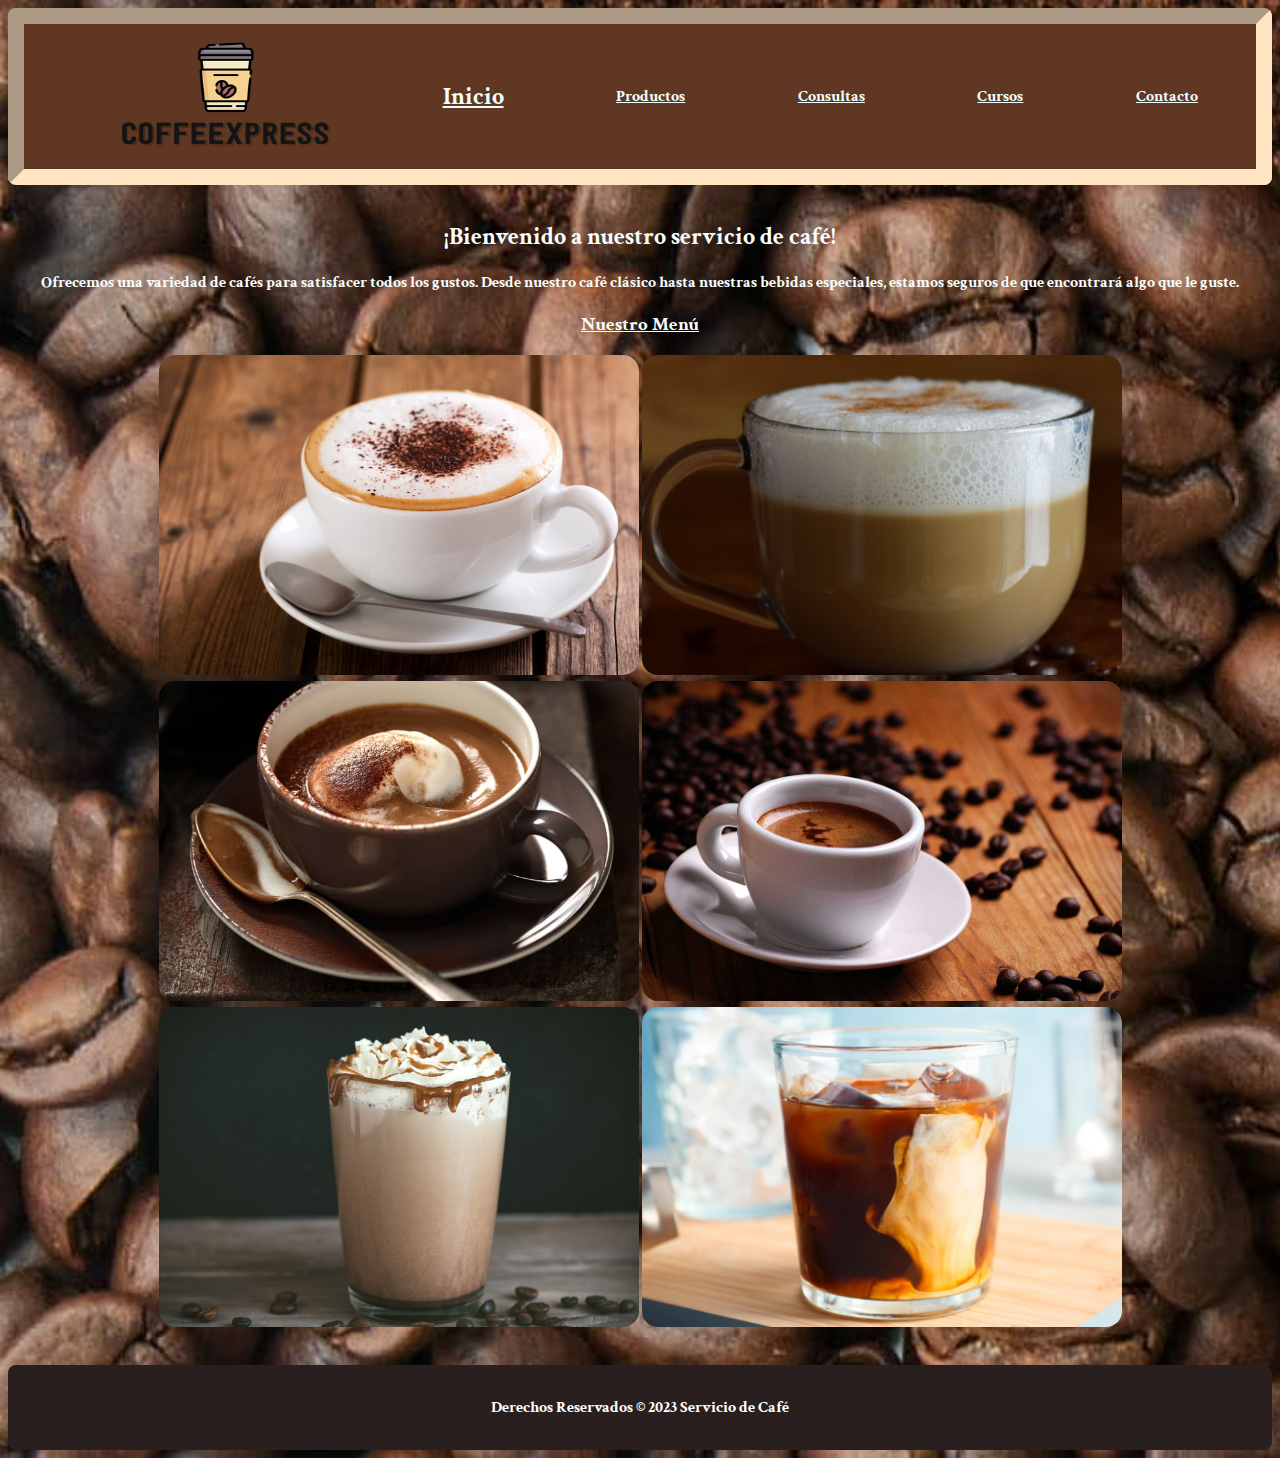
<file: index.html>
<!DOCTYPE html>
<html>
    <head>
        <title>CoffeExpress</title>
        <meta charset="UTF-8">
        <meta name="viewport" content="width=device-width, initial-scale=1.0">
        <link rel="stylesheet" href="./Style.css">
        <link rel="preconnect" href="https://fonts.googleapis.com">
        <link rel="preconnect" href="https://fonts.gstatic.com" crossorigin>
        <link href="https://fonts.googleapis.com/css2?family=Crimson+Text&display=swap" rel="stylesheet">
    </head>
    <body>
        <header>
            <ul class="listita">
                <li><a href="index.html"><img class="logo" src="./assets/logo.png" alt="logo"></a></li>
                <li class="grande"><a href="index.html">Inicio</a></li>
                <li><a href="productos.html">Productos</a></li>
                <li><a href="consultas.html">Consultas</a></li>
                <li><a href="cursos.html">Cursos</a></li>
                <li><a href="./contacto.html">Contacto</a></li>
            </ul> 
        </header>
        <main>
            <h2>¡Bienvenido a nuestro servicio de café!</h2>
            <p>Ofrecemos una variedad de cafés para satisfacer todos los gustos. Desde nuestro café clásico hasta nuestras bebidas especiales, estamos seguros de que encontrará algo que le guste.</p>
            <h3><u>Nuestro Menú</u></h3>
            <p>
            <img class="cafes" src="./assets/capuchino.png" alt="capuchino">
            <img class="cafes" src="./assets/latte.png" alt="latte">
            <img class="cafes" src="./assets/mocca.png" alt="mocca">
            <img class="cafes" src="./assets/expresso.jpg" alt="expresso">
            <img class="cafes" src="./assets/frapuccino.png" alt="frapuccino">
            <img class="cafes" src="./assets/coldbrew.png" alt="coldbrew">
            </p>
        </main>
        <footer>
            <p>Derechos Reservados © 2023 Servicio de Café</p>
        </footer>
    </body>
</html>
</file>
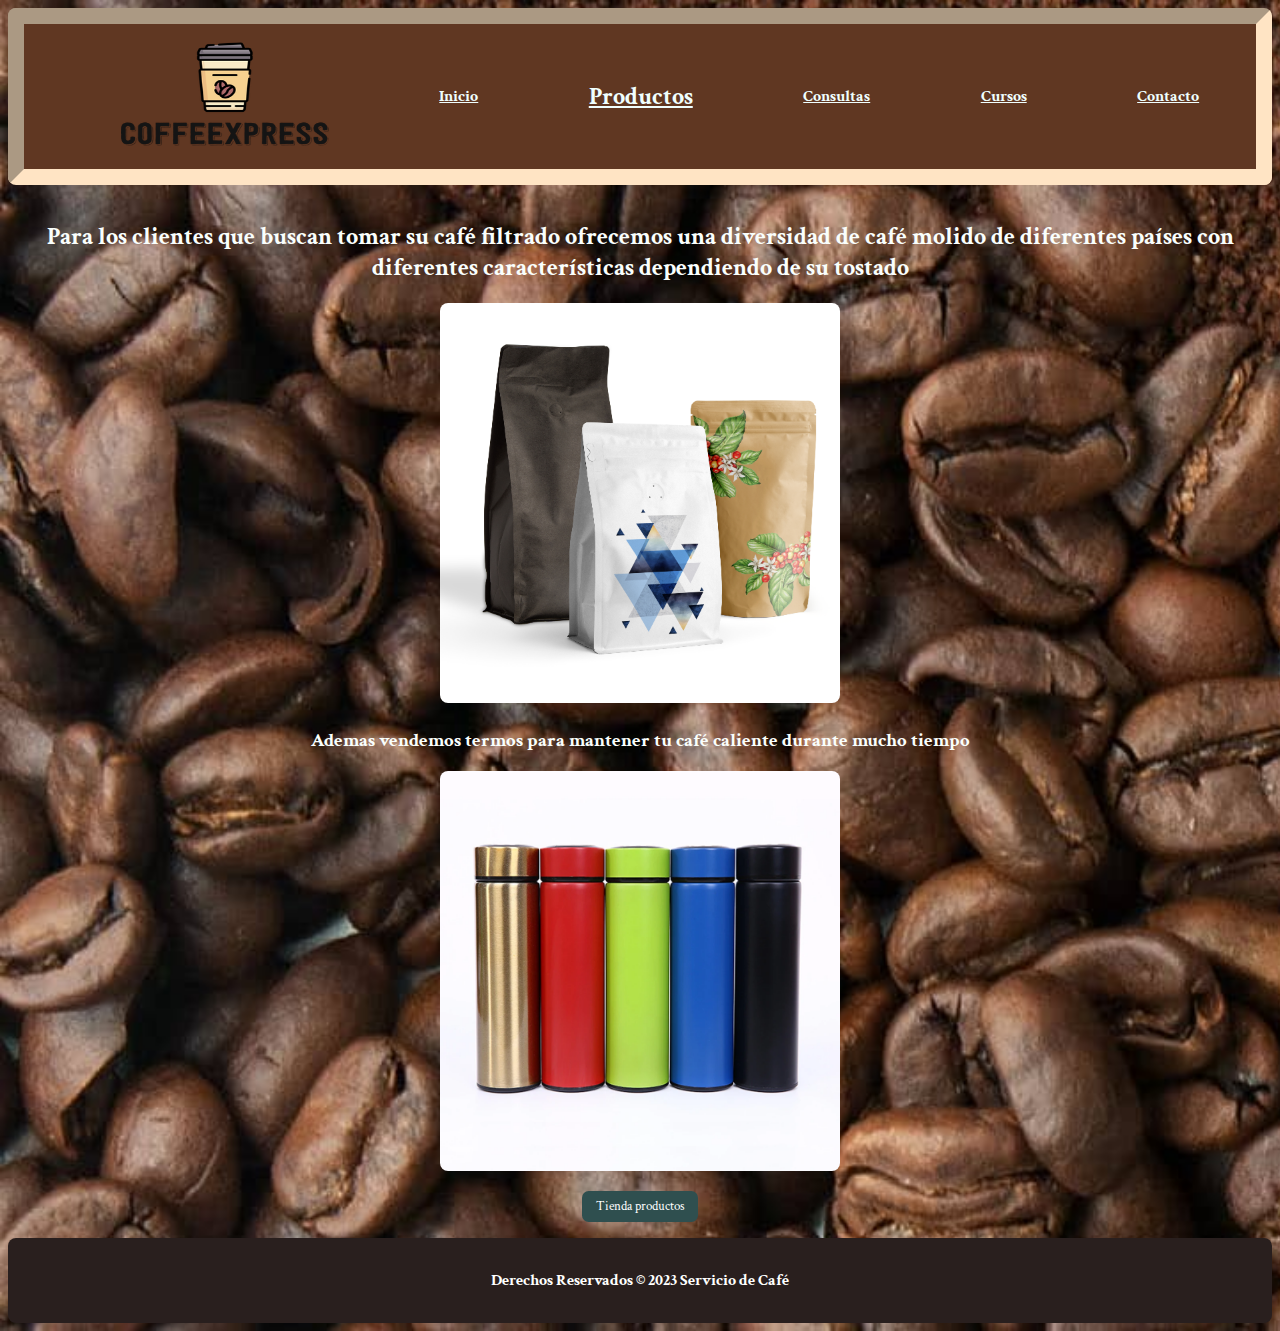
<file: productos.html>
<!DOCTYPE html>
<html>
    <head>
        <title>CoffeExpress</title>
        <meta charset="UTF-8">
        <meta name="viewport" content="width=device-width, initial-scale=1.0">
        <link rel="stylesheet" href="./Style.css">
        <link rel="preconnect" href="https://fonts.googleapis.com">
        <link rel="preconnect" href="https://fonts.gstatic.com" crossorigin>
        <link href="https://fonts.googleapis.com/css2?family=Crimson+Text&display=swap" rel="stylesheet">
    </head>
    <body>
        <header>
            <ul class="listita">
                <li><a href="index.html"><img class="logo" src="./assets/logo.png" alt="logo"></a></li>
                <li><a href="index.html">Inicio</a></li>
                <li class="grande"><a href="productos.html">Productos</a></li>
                <li><a href="consultas.html">Consultas</a></li>
                <li><a href="cursos.html">Cursos</a></li>
                <li><a href="./contacto.html">Contacto</a></li>
            </ul>
        </header>
        <main>
        <h2>Para los clientes que buscan tomar su café filtrado ofrecemos una diversidad de café molido de diferentes países con diferentes características dependiendo de su tostado</h2>
        <img class="cafeMolido" src="./assets/Cafemolido.png" alt="cafe-molido">
        <h3>Ademas vendemos termos para mantener tu café caliente durante mucho tiempo</h3>
        <img class="termos" src="./assets/termos.png" alt="termos">
        <div></div>
        <button>Tienda productos</button>
        </main>
        <footer>
            <p>Derechos Reservados © 2023 Servicio de Café</p>
        </footer>
    </body>
</html>
</file>
<file: Style.css>
* {
    box-sizing: border-box;
    font-family: 'Crimson Text', serif;
}

body{
    background-color: #c4b19d;
    background-image:url("./assets/cafe.png");
    background-repeat:no-repeat;
    background-size: cover;
    color:#FAFFFD;
    font-size: 1.0rem;
    font-weight: bold;
}

header {
    background-color: #603722;
    color: white;
    padding: 0.1em;
    border-radius: 0.5em;
    border-style: inset;
    border-width: 1rem;
    border-color: bisque;
}

a{
    color: azure;
}

li{
list-style: none;
}

.listita{
display: flex;
justify-content: space-around;
align-items: center;
}

.logo{
width: 13rem;
height: 6.5rem;
border-radius: 0.5rem;
}

.grande{
    font-size: 1.5rem;
}

main {
    padding: 1em;
    text-align: center;
}

.cafes{
    width: 30rem;
    height: 20rem;
    object-fit: cover;
    border-radius: 1rem;
}

button {
    background-color: #2F4F4F;
    color: white;
    padding: 0.5em 1em;
    border: none;
    border-radius: 0.5em;
    margin-top: 1em;
}

button:hover {
    cursor: pointer;
    background-color: #708090;
}

footer {
    background-color: #291F1E;
    color: white;
    text-align: center;
    padding: 1em;
    border-radius: 0.5em
}
form{
    box-shadow: #291F1E;
}
.barismo{
    background-image: url("./assets/barismo.png");
    height: 40rem;
    background-repeat: no-repeat;
    background-size: cover;
}
.beneficios{
    text-align: left;
    font-size: 2rem;
}
.cafeMolido{
    border-radius: 0.5rem;
    height:25rem;
}
.termos{
    border-radius: 0.5rem;
    height: 25rem;
}
</file>
